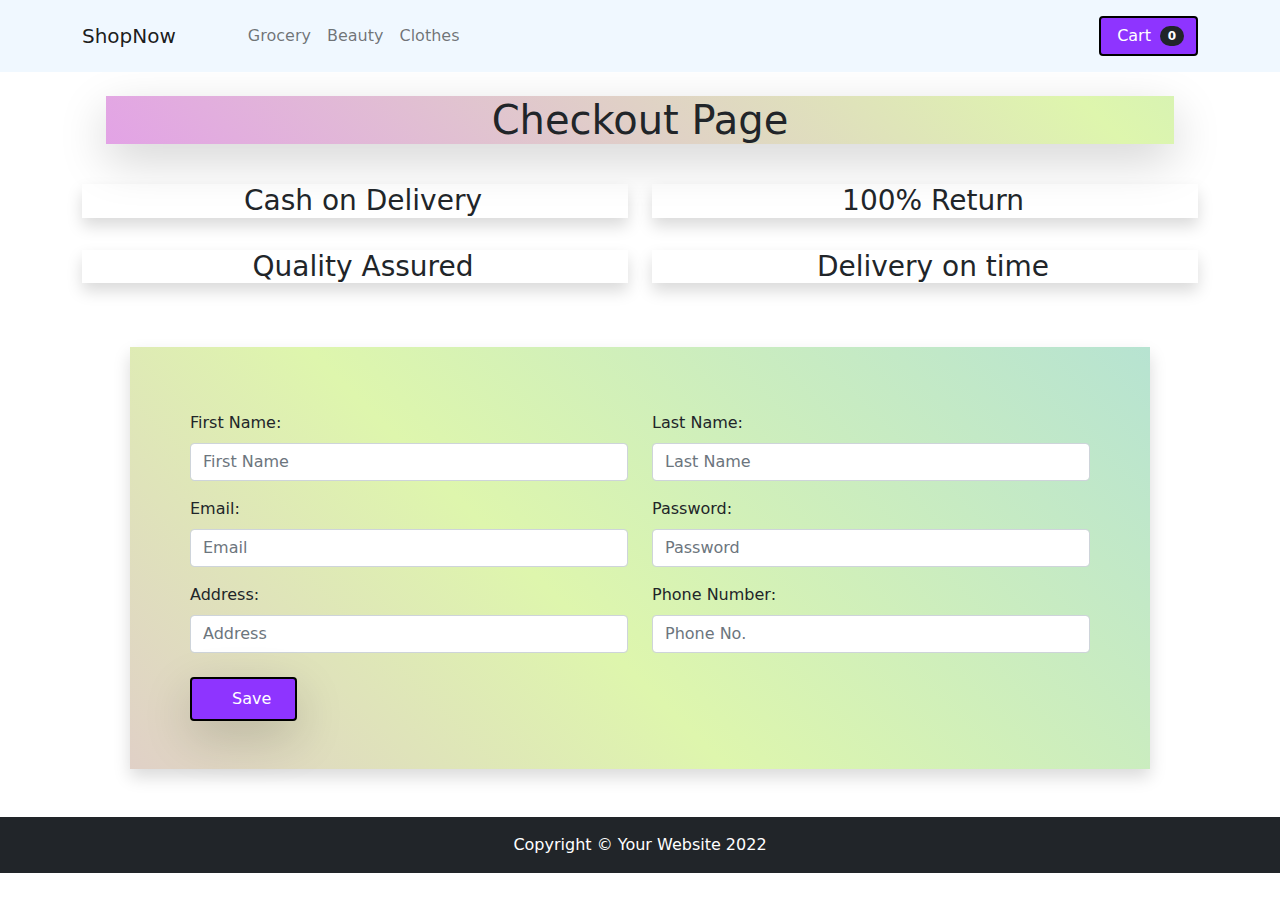
<file: checkout.html>
<!DOCTYPE html>
<html lang="en">

<head>
	<meta charset="utf-8" />
	<meta name="viewport" content="width=device-width, initial-scale=1, shrink-to-fit=no" />
	<meta name="description" content="" />
	<meta name="author" content="" />
	<title>Checkout</title>
	<!-- Favicon-->
	<link rel="icon" type="image/x-icon" href="images/favicon.ico" />
	<link href="https://cdn.jsdelivr.net/npm/bootstrap@5.0.2/dist/css/bootstrap.min.css" rel="stylesheet"
		integrity="sha384-EVSTQN3/azprG1Anm3QDgpJLIm9Nao0Yz1ztcQTwFspd3yD65VohhpuuCOmLASjC" crossorigin="anonymous">
	<link rel="stylesheet" href="/css/styles.css">

	<!-- Bootstrap icons-->
	<link rel="stylesheet" href="https://use.fontawesome.com/releases/v5.8.1/css/all.css"
		integrity="sha384-50oBUHEmvpQ+1lW4y57PTFmhCaXp0ML5d60M1M7uH2+nqUivzIebhndOJK28anvf" crossorigin="anonymous">
	<!-- Core theme CSS (includes Bootstrap)-->
	<link rel="stylesheet" href="/css/styles.css">
</head>

<body>
	<!-- Navigation-->
	<nav class="navbar py-3 py-lg-0 navbar-light navbar-expand-lg navigation" id="navbar-example2">
		<div class="container d-flex">
			<a class="navbar-brand" href="#!">ShopNow</a>
			<div class="d-flex flex-row order-lg-last align-items-center">

				<button type="button" class="navbar-toggler order-last collapsed" data-bs-toggle="collapse"
					data-bs-target="#navbar" aria-expanded="false" aria-controls="navbar">
					<span class="navbar-toggler-icon"></span>
				</button>
				<ul class="navbar-nav me-3 me-lg-0 d-flex flex-row align-items-center">
					<li class="dropdown search-dropdown nav-item py-lg-3">
						<a href="javascript:void(0)" class="btn btn-outline-dark flex-center" type="button" data-bs-toggle="modal"
							data-bs-target="#cartModal" onclick="open_modal()" data-bs-auto-close="outside">
							<i class="fas fa-shopping-cart me-1"></i> Cart <span class="badge bg-dark text-white ms-1 rounded-pill"
								id="count_product">0</span>
						</a>
					</li>
				</ul>
			</div>

			<div id="navbar" class="navbar-collapse collapse">

				<ul class="navbar-nav me-auto mb-4 mb-lg-0 ms-lg-5">
					<li class="nav-item">
						<a class="nav-link linkCustomized" href="#grocery"><i class="fas fa-shopping-basket"></i> Grocery</a>
					</li>
					<li class="nav-item">
						<a class="nav-link linkCustomized" href="#beauty"><i class="fas fa-heart"></i> Beauty</a>
					</li>
					<li class="nav-item">
						<a class="nav-link linkCustomized" href="#clothes"><i class="fas fa-tshirt"></i> Clothes</a>
					</li>

				</ul>
			</div>
		</div>
	</nav>
	<div class="container ">
		<h1 class="text-center head m-4 shadow-lg sectionCustomized">Checkout Page</h1>

		<div class="row mr-0">
			<div class="col-sm-6">
				<h3 class="my-3 bord shadow text-center h3Customized"><i class="fas fa-dollar-sign p-2"></i>Cash on Delivery</h3>
			</div>
			<div class="col-sm-6 ">
				<h3 class="my-3 bord shadow text-center h3Customized"><i class="fas fa-arrows-alt-h p-2"></i>100% Return</h3>
			</div>
		</div>

		<div class="row mr-0">
			<div class="col-sm-6 ">
				<h3 class="my-3 bord shadow text-center h3Customized"><i class="far fa-thumbs-up p-2"></i>Quality Assured</h3>
			</div>
			<div class="col-sm-6 ">
				<h3 class="my-3 bord shadow text-center h3Customized"><i class="fas fa-stopwatch p-2"></i>Delivery on time</h3>
			</div>
		</div>
		<form class="form ">
			<div class="row bord p-5 shadow m-5 sectionCustomized">
				<div class="col-sm-6">
					<div class="mt-3">
						<label for="fName" class="form-label">First Name:</label>
						<input id="fName" class="form-control ml-3" type="text" placeholder="First Name"/>
						<div id="errorName" class="errorMessage">This field is required and must have, at least, 3 characters
						</div>
					</div>
					<div class="mt-3 ">
						<label for="fEmail" class="form-label">Email:</label>
						<input id="fEmail" class="form-control  ml-3" type="email" placeholder="Email" minlength="3"/>
						<div id="errorEmail" class="errorMessage">This field is required and must contain an '@' and have, at
							least, 3 characters</div>
					</div>
					<div class="mt-3 ">
						<label for="fAddress" class="form-label">Address:</label>
						<input id="fAddress" class="form-control " type="text" placeholder="Address" minlength="3"/>
						<div id="errorAddress" class="errorMessage">This field is required and must have, at least, 3 characters
						</div>
					</div>
				</div>
				<div class="col-sm-6">
					<div class="mt-3">
						<label for="fLastN" class="form-label">Last Name:</label>
						<input id="fLastN" class="form-control " type="text" placeholder="Last Name" minlength="3"/>
						<div id="errorLastN" class="errorMessage">This field is required and must have, at least, 3 characters
						</div>
					</div>
					<div class="mt-3">
						<label for="fPassword" class="form-label">Password:</label>
						<input id="fPassword" class="form-control " title="(4-8 characters)" type="password" minlength="4"
							maxlength="8" placeholder="Password"  />
						<div id="errorPassword" class="errorMessage">Enter a correct password</div>
					</div>
					<div class="mt-3">
						<label for="fPhone" class="form-label">Phone Number:</label>
						<input id="fPhone" class="form-control " type="number" placeholder="Phone No." minlength="9"/>
						<div id="errorPhone" class="errorMessage">Invalid phone number!! Must be 9 digits with no letters</div>
					</div>
				</div>
				<div class="col-12 mt-4 final">
					<button type="submit" id="btn" class="p-2 px-4 btn btn-outline-dark shadow-lg" onclick="validate()">
						<i class="fas fa-cart-arrow-down p-2"></i>Save
					</button>
				</div>
			</div>
		</form>

	</div>


	<!-- Footer-->
	<footer class="py-3 bg-dark">
		<div class="container">
			<p class="m-0 text-center text-white">Copyright &copy; Your Website 2022</p>
		</div>
	</footer>

	<div class="modal fade" id="cartModal" tabindex="-1" aria-labelledby="exampleModalLabel" aria-hidden="true">
		<div class="modal-dialog">
			<div class="modal-content">
				<div class="modal-header">
					<h5 class="modal-title" id="exampleModalLabel"><i class="fas fa-cart-arrow-down"></i> My Cart</h5>
					<button type="button" class="btn-close" data-bs-dismiss="modal" aria-label="Close"></button>
				</div>
				<div class="modal-body">
					<div>
						<ul class="list">

						</ul>
						<div>
							<h3 class="text-center bill px-5">Select Something</h3>
						</div>
						<div class="text-center">
							<a href="checkout.html" class="btn btn-primary m-3">Checkout</a>
						</div>
					</div>
				</div>
			</div>
		</div>
	</div>

	<!-- Bootstrap core JS-->
	<script src="https://cdn.jsdelivr.net/npm/bootstrap@5.0.2/dist/js/bootstrap.bundle.min.js"
		integrity="sha384-MrcW6ZMFYlzcLA8Nl+NtUVF0sA7MsXsP1UyJoMp4YLEuNSfAP+JcXn/tWtIaxVXM"
		crossorigin="anonymous"></script>

	<!-- Core theme JS-->
	<script src="js/shop.js"></script>
	<script src="js/checkout.js"></script>
</body>

</html>
</file>
